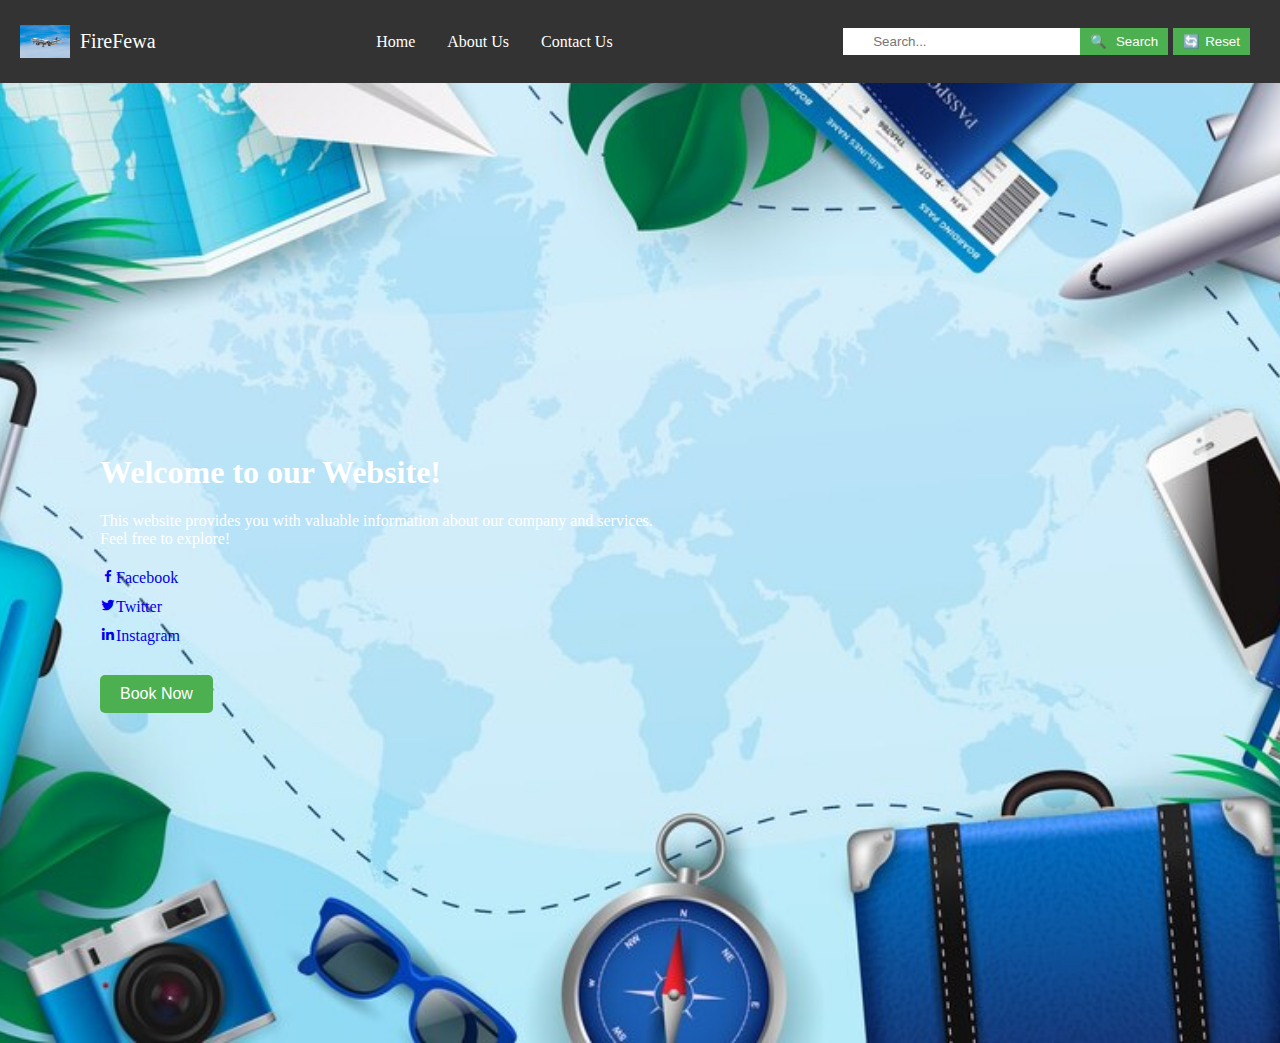
<file: index.html>
<!DOCTYPE html>
<html>
  <head>
    <title>FireFewa Travels</title>
    <link rel="stylesheet" type="text/css" href="travel_recommendation.css" />
    <link
      href="https://unpkg.com/boxicons@2.1.4/css/boxicons.min.css"
      rel="stylesheet"
    />
  </head>
  <body>
    <div class="container">
      <div class="navbar">
        <div class="logo-container">
          <img
            src="logo_aeroplane.jpeg"
            alt="Company Logo"
            class="company-logo"
          />
          <span class="company-name">FireFewa</span>
        </div>
        <div class="nav-links">
          <a href="home.html">Home</a>
          <a href="about.html">About Us</a>
          <a href="contact.html">Contact Us</a>
        </div>
        <div class="search-container">
          <input
            type="text"
            placeholder="Search..."
            name="search"
            class="search-input"
            id="searchInput"
          />
          <button type="button" class="search-button" id="btnSearch">
            Search
          </button>
          <button type="reset" class="reset-button">Reset</button>
        </div>
      </div>
      <!-- Container for main content including homepage and search results -->
      <div class="main-content">
        <!-- Homepage content -->
        <div class="home-page">
          <div class="introduction">
            <h1>Welcome to our Website!</h1>
            <p>
              This website provides you with valuable information about our
              company and services. Feel free to explore!
            </p>
            <div class="social-icons">
              <a href="#"><i class="bx bxl-facebook"></i>Facebook</a>
              <a href="#"><i class="bx bxl-twitter"></i>Twitter</a>
              <a href="#"><i class="bx bxl-linkedin"></i>Instagram</a>
            </div>
            <button class="book-now-button">Book Now</button>
          </div>
        </div>
        <!-- Container for search results -->
        <div class="search-results">
          <!-- Search results will be dynamically added here using JavaScript -->
        </div>
        <!-- Assuming you have a container for displaying country details -->
        <div id="countryDetails">
          <!-- Other country details go here -->
          <p id="localTime"></p>
          <!-- Element to display the local time -->
        </div>
      </div>
    </div>
    <script src="travel_recommendation.js"></script>
  </body>
</html>
</file>
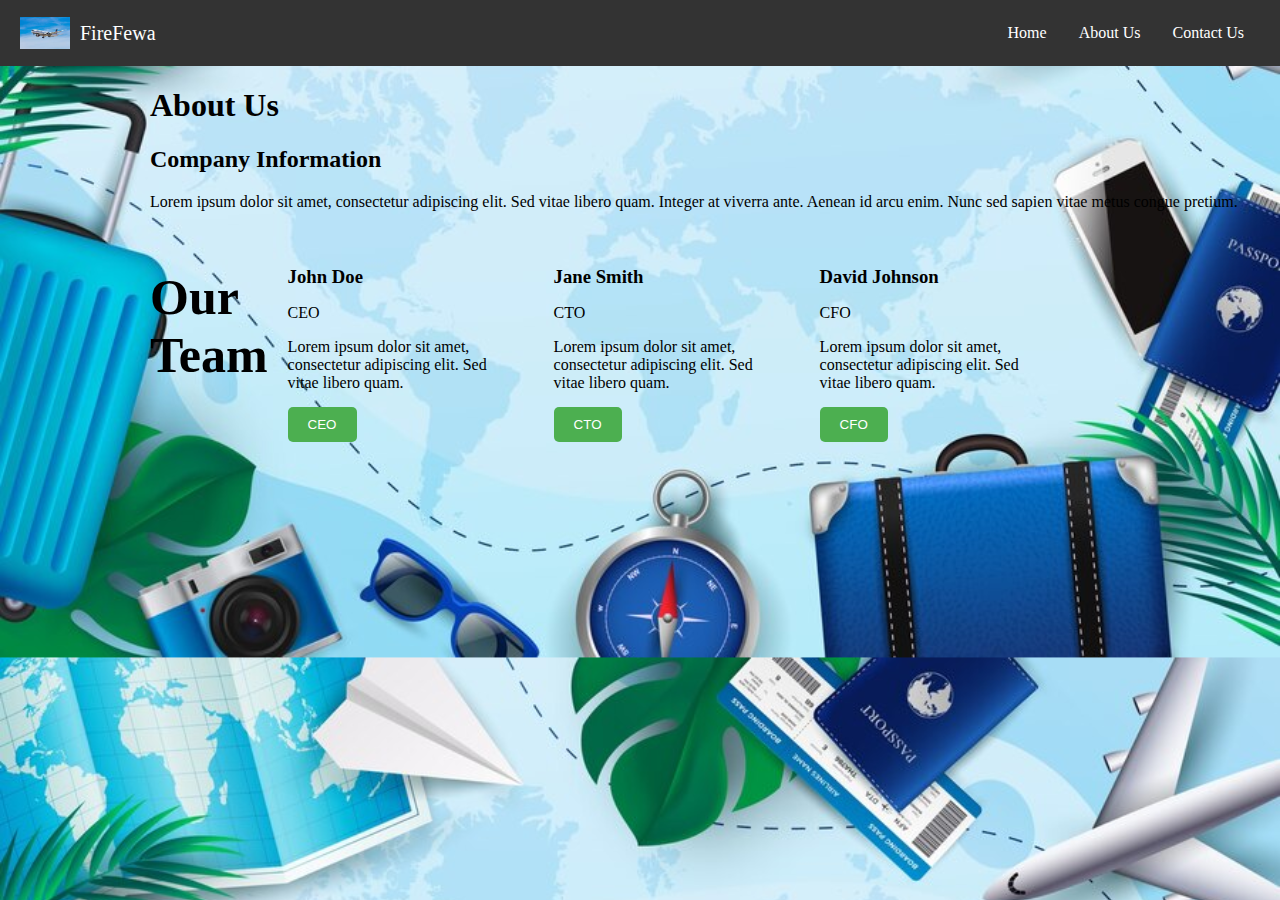
<file: about.html>
<!DOCTYPE html>
<html>
  <head>
    <title>About Us</title>
    <link rel="stylesheet" type="text/css" href="travel_recommendation.css" />
  </head>
  <body>
    <div class="navbar">
      <div class="logo-container">
        <img
          src="logo_aeroplane.jpeg"
          alt="Company Logo"
          class="company-logo"
        />
        <span class="company-name">FireFewa</span>
      </div>
      <div class="nav-links">
        <a href="travel_recommendation.html">Home</a>
        <a href="about.html">About Us</a>
        <a href="contact.html">Contact Us</a>
      </div>
    </div>

    <div class="about-us-content">
      <h1>About Us</h1>
      <h2>Company Information</h2>
      <p>
        Lorem ipsum dolor sit amet, consectetur adipiscing elit. Sed vitae
        libero quam. Integer at viverra ante. Aenean id arcu enim. Nunc sed
        sapien vitae metus congue pretium.
      </p>
      <div class="team-members">
        <h2>Our <br />Team</h2>
        <div class="team-member">
          <h3>John Doe</h3>
          <p>CEO</p>
          <p>
            Lorem ipsum dolor sit amet, consectetur adipiscing elit. Sed vitae
            libero quam.
          </p>
          <button class="position-button">CEO</button>
        </div>
        <div class="team-member">
          <h3>Jane Smith</h3>
          <p>CTO</p>
          <p>
            Lorem ipsum dolor sit amet, consectetur adipiscing elit. Sed vitae
            libero quam.
          </p>
          <button class="position-button">CTO</button>
        </div>
        <div class="team-member">
          <h3>David Johnson</h3>
          <p>CFO</p>
          <p>
            Lorem ipsum dolor sit amet, consectetur adipiscing elit. Sed vitae
            libero quam.
          </p>
          <button class="position-button">CFO</button>
        </div>
      </div>
    </div>
  </body>
</html>
</file>
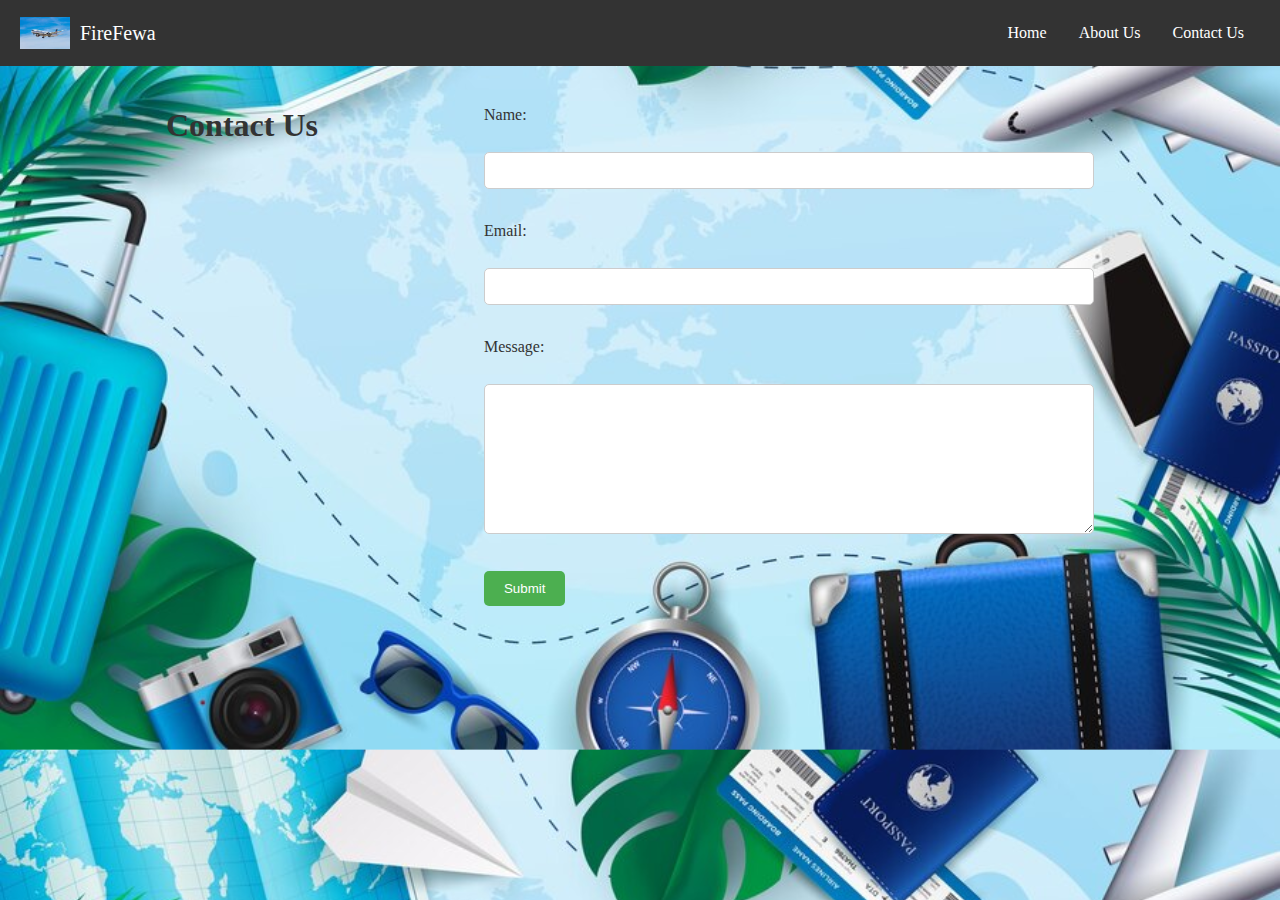
<file: contact.html>
<!DOCTYPE html>
<html>
  <head>
    <title>Contact Us</title>
    <link rel="stylesheet" type="text/css" href="travel_recommendation.css" />
  </head>
  <body>
    <div class="navbar">
      <div class="logo-container">
        <img
          src="logo_aeroplane.jpeg"
          alt="Company Logo"
          class="company-logo"
        />
        <span class="company-name">FireFewa</span>
      </div>
      <div class="nav-links">
        <a href="travel_recommendation.html">Home</a>
        <a href="about.html">About Us</a>
        <a href="contact.html">Contact Us</a>
      </div>
    </div>

    <div class="contact-us-content">
      <h1>Contact Us</h1>
      <div class="contact-form">
        <form action="submit.php" method="post">
          <label for="name">Name:</label><br />
          <input type="text" id="name" name="name" required /><br /><br />

          <label for="email">Email:</label><br />
          <input type="email" id="email" name="email" required /><br /><br />

          <label for="message">Message:</label><br />
          <textarea id="message" name="message" rows="4" required></textarea
          ><br /><br />

          <input type="submit" value="Submit" />
        </form>
      </div>
    </div>
  </body>
</html>
</file>
<file: travel_recommendation.css>
body {
  background-image: url("realistic-travel-background-with-elements_52683-77784.jpg");
  background-size: cover;
  background-position: center;
  margin: 0;
  padding: 0;
}

.container {
  display: flex;
  flex-direction: column;
}

.navbar {
  background-color: #333;
  overflow: hidden;
  padding: 10px 20px;
  display: flex;
  justify-content: space-between;
  align-items: center;
}

.logo-container {
  display: flex;
  align-items: center;
}

.company-logo {
  width: 50px;
  height: auto;
  vertical-align: middle;
}

.company-name {
  font-size: 20px;
  color: white;
  margin-left: 10px;
}

.nav-links {
  display: flex;
}

.nav-links a {
  color: white;
  text-decoration: none;
  padding: 14px 16px;
}

.nav-links a:hover {
  background-color: #ddd;
  color: black;
}

.search-container {
  position: relative;
  display: flex;
  align-items: center;
  border-radius: 35px;
  margin: 10px;
}

.search-input {
  padding: 6px 30px;
  margin: 8px 0;
  border: none;
}

.search-button,
.reset-button {
  background-color: #4caf50;
  color: white;
  border: none;
  cursor: pointer;
  padding: 6px 10px;
}

.search-button::before,
.reset-button::before {
  content: "\1F50D";
  margin-right: 5px;
}

.reset-button::before {
  content: "\1F504";
}

.search-button {
  margin-right: 5px;
}

.main-content {
  display: flex;
  margin-top: 20px;
}

.home-page {
  flex: 1;
  color: white;
  padding: 20px;
}

.search-results {
  flex: 1;
  color: white;
  padding: 20px;
}

.home-page {
  display: flex; /* Use flexbox to position items */
  align-items: center; /* Center items vertically */
  height: 100vh; /* Set height to 100% of viewport height */
  color: white; /* Text color */
  padding-left: 100px;
}

.home-page-content {
  padding: 20px; /* Add padding */
  margin-left: 100px; /* Add margin to the left */
}

.introduction {
  text-align: left; /* Align text to the left */
}

.social-icons {
  margin-top: 20px; /* Add some margin */
}

.social-icons a {
  display: block; /* Display icons as blocks */
  margin-bottom: 10px; /* Add margin between icons */
  text-decoration: none; /* Remove underline */
}

.social-icons img {
  width: 40px; /* Set icon width */
  height: auto; /* Maintain aspect ratio */
}

.book-now-button {
  background-color: #4caf50; /* Green */
  color: white; /* Text color */
  border: none; /* Remove border */
  cursor: pointer; /* Cursor on hover */
  padding: 10px 20px; /* Padding */
  font-size: 16px; /* Font size */
  border-radius: 5px; /* Rounded corners */
  margin-top: 20px; /* Add margin */
}

.book-now-button:hover {
  background-color: #45a049; /* Darken background color on hover */
}

.about-us-content {
  padding-left: 150px;
}

.team-members h2 {
  font-size: 50px;
}
.team-members {
  display: flex; /* Make the team members display in a row */
  flex-wrap: wrap; /* Allow team members to wrap to the next line if there's not enough space */
}

.team-member {
  width: 20%; /* Adjust the width of each team member card */
  margin: 20px; /* Add margin around each team member card */
}

.team-member h3 {
  margin-bottom: 10px;
}

.team-member p {
  margin-bottom: 15px;
}

.position-button {
  background-color: #4caf50;
  color: white;
  border: none;
  padding: 10px 20px;
  border-radius: 5px;
  cursor: pointer;
}

.contact-us-content {
  display: flex; /* Use flexbox to align items */
  justify-content: space-evenly; /* Add space between items */
  padding: 20px;
  color: #333; /* Text color */
}

.contact-content {
  width: calc(50% - 10px); /* Adjust the width of the contact content */
}

.contact-form {
  width: calc(50% - 10px); /* Adjust the width of the contact form */
  padding: 20px;
  border-radius: 10px;
}

.contact-form label {
  display: block;
  margin-bottom: 10px;
}

.contact-form input[type="text"],
.contact-form input[type="email"],
.contact-form textarea {
  width: 100%;
  padding: 10px;
  margin-bottom: 15px;
  border: 1px solid #ccc; /* Border color */
  border-radius: 5px;
  box-sizing: border-box; /* Ensure padding and border are included in the width */
}

.contact-form textarea {
  height: 150px; /* Set height for textarea */
}

.contact-form input[type="submit"] {
  background-color: #4caf50; /* Green */
  color: white;
  border: none;
  padding: 10px 20px;
  border-radius: 5px;
  cursor: pointer;
}

.contact-form input[type="submit"]:hover {
  background-color: #45a049; /* Darken background color on hover */
}
</file>
